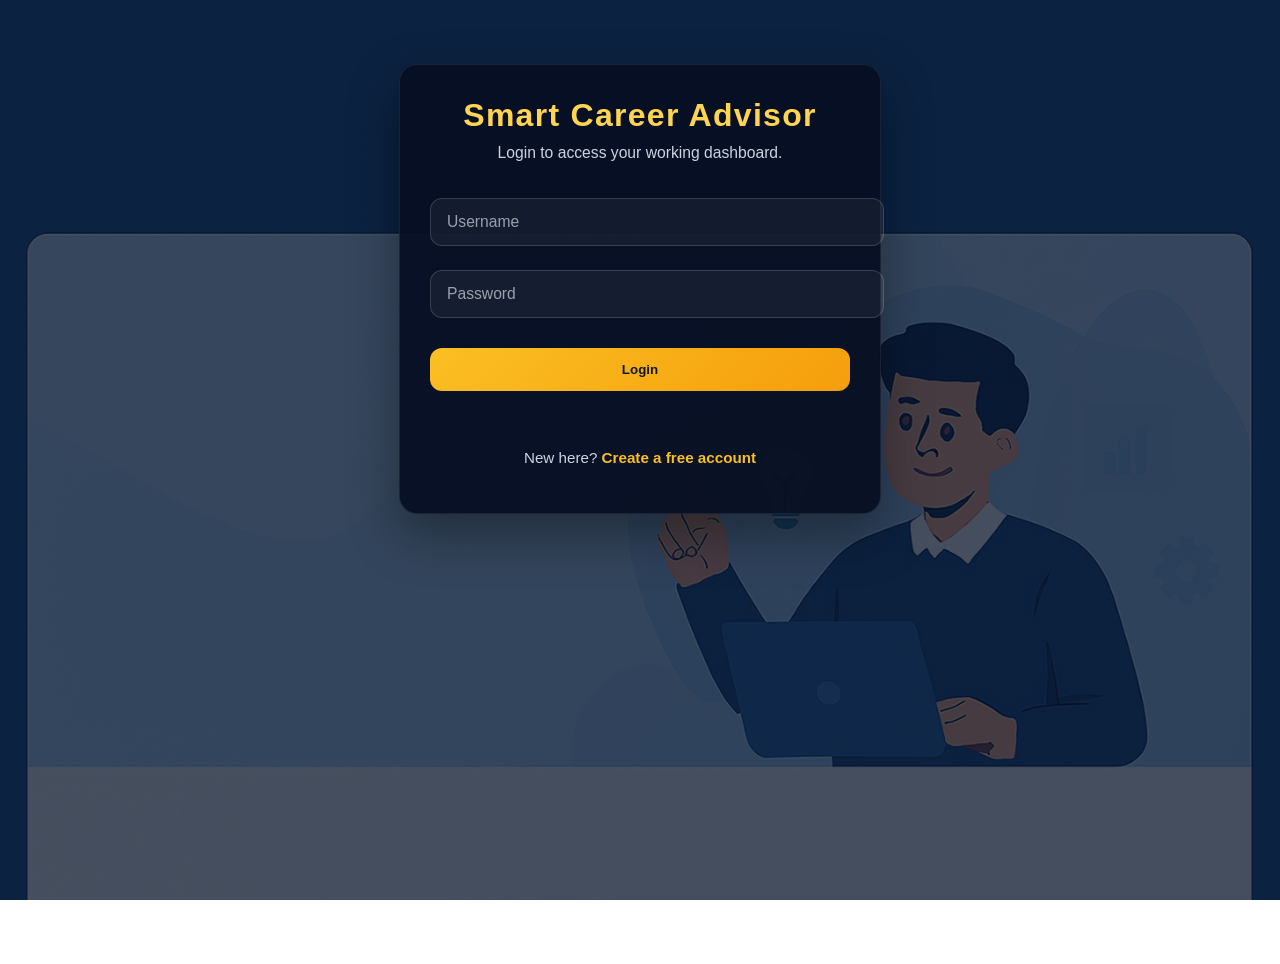
<file: smart-career-advisor/smart-c-advisor/index.html>
<!DOCTYPE html>
<html lang="en">
<head>
    <meta charset="UTF-8" />
    <meta name="viewport" content="width=device-width, initial-scale=1.0"/>
    <title>Smart Career Advisor</title>
    <link rel="stylesheet" href="style.css">
    <link rel="stylesheet" href="https://cdnjs.cloudflare.com/ajax/libs/font-awesome/6.0.0-beta3/css/all.min.css">
</head>

<body>
    <script>
        if (localStorage.getItem('isLoggedIn') !== 'true') {
            window.location.href = 'login.html';
        }
    </script>
  
 <!-- Navigation Bar -->
    <nav class="navbar">
        <div class="logo">Smart Career Advisor</div>
        <ul class="nav-links">
            <li><a href="index.html">Home</a></li>
            <li><a href="about.html">About</a></li>
            <li><a href="find.html">Find a Career</a></li>
            <li><a href="career.html">Career Insights</a></li>
            <li><a href="feedback.html">feedback</a></li>
        </ul>
        <div class="nav-actions">
            <span id="userGreeting"></span>
            <button id="logoutBtn" class="btn secondary">Logout</button>
        </div>
    </nav>

    <header class="spacer"></header>

     <!-- Home Section -->
    <section id="home" class="home">
        <div class="content">
            <h2 class="animate-in">Welcome to Smart Career Advisor</h2>
            <p class="animate-in delay-1">Discover career suggestions and job vacancies tailored for you.</p>
            <a href="find.html" class="btn primary animate-in delay-2">Start Your Journey <i class="fas fa-arrow-right"></i></a>
        </div>
    </section>
 

  
    <!-- Main JS -->
    <script src="script.js"></script>

</body>
</html>
</file>
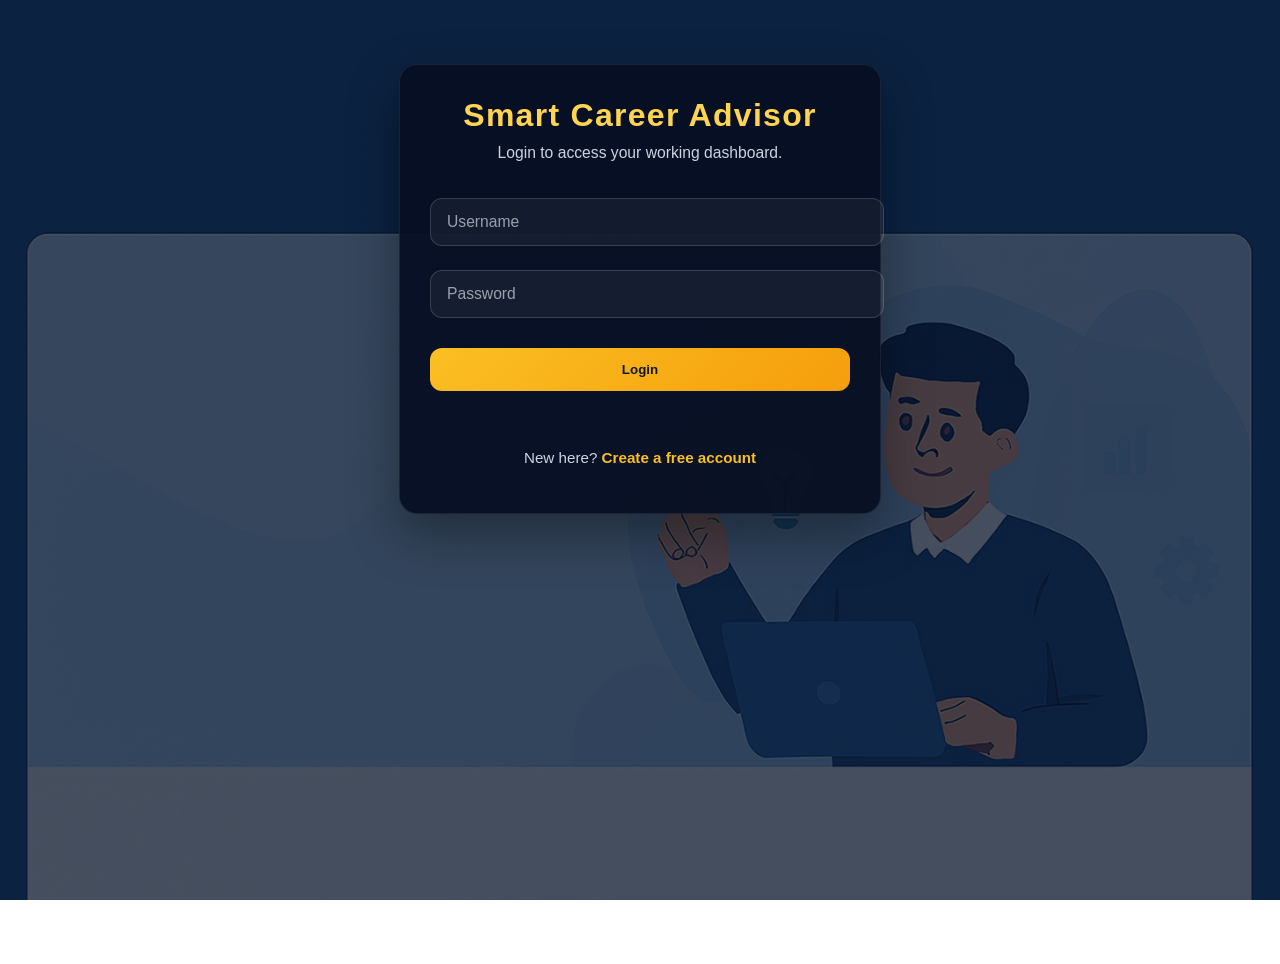
<file: smart-career-advisor/smart-c-advisor/admin.html>
<!DOCTYPE html>
<html lang="en">
<head>
    <meta charset="UTF-8">
    <title>Working Dashboard | Smart Career Advisor</title>
    <link rel="stylesheet" href="admin.css">
</head>
<body>
    <nav class="admin-nav">
        <div class="admin-logo">Smart Career Advisor - Working Dashboard</div>
        <button id="logoutBtn" class="logout-btn">Logout</button>
    </nav>

    <div class="admin-container">
        <div class="stats-grid">
            <div class="stat-card">
                <h3>Feedback Count</h3>
                <div class="stat-number" id="totalFeedback">0</div>
            </div>
        </div>

        <div class="admin-box">
            <h2>User Feedback</h2>
            <button id="refreshFeedbackBtn" class="refresh-btn">Refresh Feedback</button>
            <div class="table-wrapper">
                <table id="feedbackTable">
                    <thead>
                        <tr>
                            <th>User</th>
                            <th>Email</th>
                            <th>Comments</th>
                            <th>Rating</th>
                            <th>Delete</th>
                        </tr>
                    </thead>
                    <tbody></tbody>
                </table>
            </div>
        </div>

        <div class="admin-box">
            <div class="section-header">
                <h2>Recent Login Activity</h2>
                <button id="refreshLoginActivityBtn" class="refresh-btn">Refresh Activity</button>
            </div>
            <p id="loginActivityStatus" class="status-text"></p>
            <div class="table-wrapper">
                <table id="loginActivityTable">
                    <thead>
                        <tr>
                            <th>Username</th>
                            <th>Action</th>
                            <th>Timestamp</th>
                        </tr>
                    </thead>
                    <tbody>
                        <tr>
                            <td colspan="3">Loading recent activity...</td>
                        </tr>
                    </tbody>
                </table>
            </div>
        </div>
    </div>

    <script src="admin.js"></script>
</body>
</html>
</file>
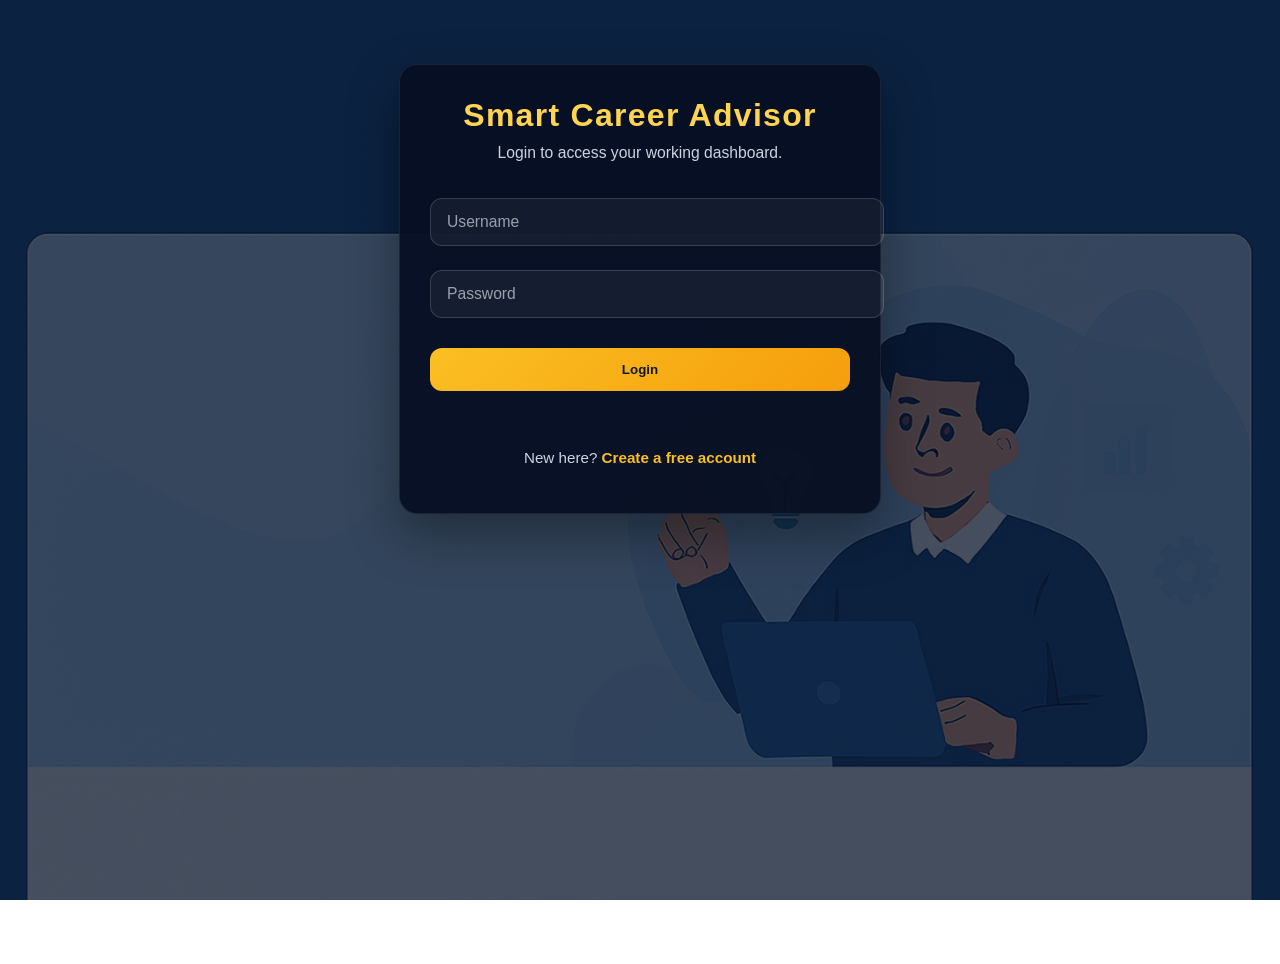
<file: smart-career-advisor/smart-c-advisor/login.html>
<!DOCTYPE html>
<html lang="en">
<head>
    <meta charset="UTF-8">
    <title>Login - Smart Career Advisor</title>
    <link rel="stylesheet" href="auth.css">
</head>
<body>

<div class="auth-card">
    <div class="auth-brand">Smart Career Advisor</div>
    <p class="auth-subtitle">Login to access your working dashboard.</p>

    <input class="auth-input" type="text" id="username" placeholder="Username">
    <input class="auth-input" type="password" id="password" placeholder="Password">

    <button class="auth-button" onclick="login()">Login</button>

    <p id="result" class="auth-message"></p>
    <p class="form-footer">New here? <a href="register.html">Create a free account</a></p>
</div>

<script src="login.js"></script>

</body>
</html>
</file>
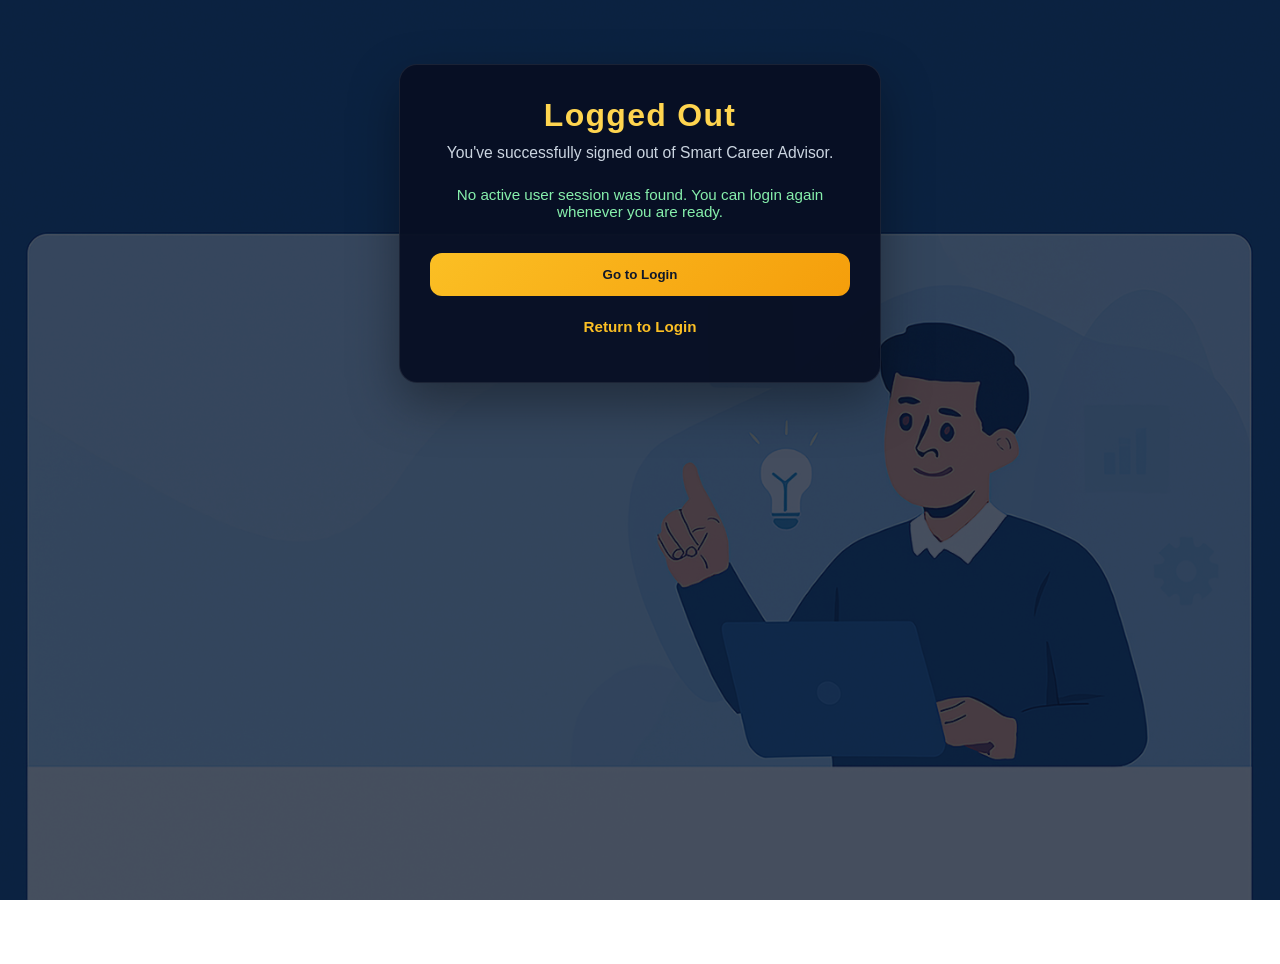
<file: smart-career-advisor/smart-c-advisor/logout.html>
<!DOCTYPE html>
<html lang="en">
<head>
    <meta charset="UTF-8">
    <title>Logout - Smart Career Advisor</title>
    <link rel="stylesheet" href="auth.css">
</head>
<body>
    <div class="auth-card">
        <div class="auth-brand">Logged Out</div>
        <p class="auth-subtitle">You've successfully signed out of Smart Career Advisor.</p>

        <p id="logoutMessage" class="auth-message auth-success">Signing out...</p>
        <button class="auth-button" onclick="goToLogin()">Go to Login</button>
        <p class="form-footer"><a href="login.html">Return to Login</a></p>
    </div>

    <script src="logout.js"></script>
</body>
</html>
</file>
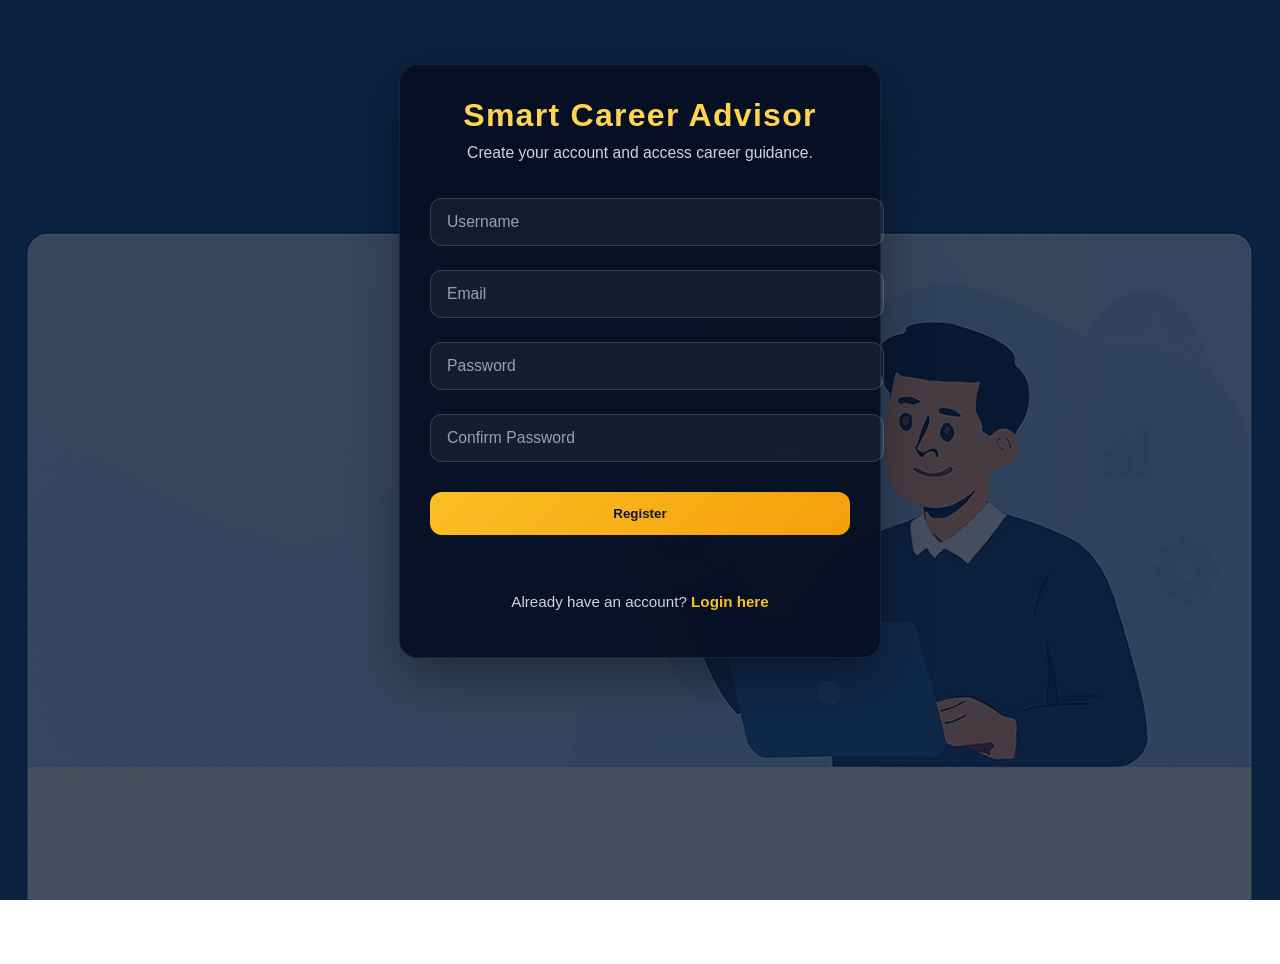
<file: smart-career-advisor/smart-c-advisor/register.html>
<!DOCTYPE html>
<html lang="en">
<head>
    <meta charset="UTF-8">
    <title>Register - Smart Career Advisor</title>
    <link rel="stylesheet" href="auth.css">
</head>
<body>
    <div class="auth-card">
        <div class="auth-brand">Smart Career Advisor</div>
        <p class="auth-subtitle">Create your account and access career guidance.</p>

        <input class="auth-input" type="text" id="username" placeholder="Username">
        <input class="auth-input" type="email" id="email" placeholder="Email">
        <input class="auth-input" type="password" id="password" placeholder="Password">
        <input class="auth-input" type="password" id="confirmPassword" placeholder="Confirm Password">

        <button class="auth-button" onclick="registerUser()">Register</button>
        <p id="result" class="auth-message"></p>
        <p class="form-footer">Already have an account? <a href="login.html">Login here</a></p>
    </div>

    <script src="register.js"></script>
</body>
</html>
</file>
<file: smart-career-advisor/smart-c-advisor/style.css>
/* Reset */
* {
    margin: 0;
    padding: 0;
    box-sizing: border-box;
    font-family: 'Montserrat', sans-serif; /* Consistent Font */
}

:root {
    --primary-color: #1f3b73; /* Dark Blue */
    --secondary-color: #ffcc00; /* Gold/Yellow */
    --text-light: #fff;
    --text-dark: #333;
    --bg-dark-overlay: rgba(0, 0, 0, 0.65);
    --bg-light-overlay: rgba(255, 255, 255, 0.9);
    --card-bg: rgba(255, 255, 255, 0.1); 
    --shadow-light: 0 4px 15px rgba(0, 0, 0, 0.2);
}

body {
    background: url('background.png') no-repeat center center fixed;
    background-size: cover;
    color: var(--text-light);
    line-height: 1.6;
}

/* Navbar */
.navbar {
    display: flex;
    justify-content: space-between;
    align-items: center;
    padding: 15px 40px;
    background: var(--primary-color);
    box-shadow: 0 2px 10px rgba(0, 0, 0, 0.5);
    position: fixed;
    top: 0;
    width: 100%;
    z-index: 1000;
}

.logo {
    font-size: 24px;
    font-weight: 700;
    color: var(--text-light);
    letter-spacing: 1px;
}

.nav-links {
    list-style: none;
    display: flex;
    gap: 25px;
}

.nav-links li a {
    text-decoration: none;
    color: var(--text-light);
    font-weight: 500;
    transition: color 0.3s, border-bottom 0.3s;
    padding-bottom: 5px;
}

.nav-links li a:hover {
    color: var(--secondary-color);
    border-bottom: 2px solid var(--secondary-color);
}

/* Header Spacer */
.spacer {
    height: 60px;
}

/* Sections General */
.section {
    padding: 80px 40px;
    background: var(--bg-dark-overlay); 
    border-radius: 12px;
    max-width: 1100px;
    margin: 40px auto;
    box-shadow: var(--shadow-light);
    transition: transform 0.6s ease-out, opacity 0.6s ease-out;
}

.section h2 {
    font-size: 36px;
    margin-bottom: 20px;
    text-align: center;
    color: var(--secondary-color);
    font-weight: 700;
}

.section p.subtitle {
    font-size: 18px;
    text-align: center;
    max-width: 700px;
    margin: 0 auto 40px auto;
    color: rgba(255, 255, 255, 0.9);
}

/* Home Section */
.home {
    height: 100vh;
    display: flex;
    align-items: center;
    justify-content: flex-start;
    padding: 0 80px;
    background: none;
    margin-top: -60px;
}

.content {
    max-width: 600px;
    text-align: left;
    background: rgba(0, 0, 0, 0.4);
    padding: 30px;
    border-radius: 10px;
}

.content h2 {
    font-size: 48px;
    margin-bottom: 10px;
    color: var(--text-light);
    text-align: left;
}

.content p {
    font-size: 20px;
    margin-bottom: 30px;
}

/* Buttons */
.btn {
    padding: 12px 30px;
    border: none;
    border-radius: 8px;
    font-size: 17px;
    cursor: pointer;
    text-decoration: none;
    transition: 0.3s ease-in-out;
    display: inline-flex;
    align-items: center;
    gap: 8px;
}

.btn.primary {
    background-color: var(--secondary-color);
    color: var(--primary-color);
    font-weight: bold;
    box-shadow: 0 4px 10px rgba(255, 204, 0, 0.4);
}

.btn.secondary {
    background-color: rgba(255, 255, 255, 0.12);
    color: #f8fafc;
    border: 1px solid rgba(255, 255, 255, 0.16);
}

.btn.secondary:hover {
    background-color: rgba(255, 255, 255, 0.18);
    transform: translateY(-2px);
}

.nav-actions {
    display: flex;
    align-items: center;
    gap: 18px;
    margin-left: auto;
}

.nav-actions #userGreeting {
    color: #ffd54f;
    font-weight: 600;
}

.btn.primary:hover {
    background-color: #e6b800;
    transform: translateY(-2px);
    box-shadow: 0 6px 15px rgba(255, 204, 0, 0.6);
}

/* --- About Section Specific --- */
.about-content-block h3 {
    margin-top: 25px;
    margin-bottom: 10px;
    color: var(--secondary-color);
}

.about-grid {
    display: grid;
    grid-template-columns: repeat(auto-fit, minmax(280px, 1fr));
    gap: 30px;
    margin-bottom: 40px;
}

.feature-card {
    background: var(--card-bg);
    padding: 25px;
    border-radius: 10px;
    text-align: center;
    transition: transform 0.3s, background 0.3s;
    border: 1px solid rgba(255, 255, 255, 0.1);
}

.feature-card:hover {
    transform: translateY(-5px);
    background: rgba(255, 255, 255, 0.2);
}

.icon-large {
    font-size: 45px;
    color: var(--secondary-color);
    margin-bottom: 15px;
}

.feature-card h3 {
    font-size: 22px;
    margin-bottom: 10px;
    color: var(--secondary-color);
}

/* 🌟 NEW TEAM COMMITMENT BLOCK STYLE 🌟 */
.team-commitment-block {
    background: var(--primary-color); /* Use the solid dark blue for a strong impact */
    padding: 30px;
    border-radius: 10px;
    margin-top: 40px;
    box-shadow: var(--shadow-light);
    border: 2px solid var(--secondary-color); /* Gold border for emphasis */
}

.team-commitment-block h3 {
    font-size: 24px;
    margin-bottom: 15px;
    color: var(--secondary-color);
    text-align: center;
}

.team-commitment-block p {
    font-size: 16px;
    color: rgba(255, 255, 255, 0.9);
    text-align: center;
    max-width: 800px;
    margin: 0 auto;
}

/* Remove old placeholder styles */
.team-image-placeholder {
    display: none; 
}


/* --- Find a Career Section Specific --- */
.career-form {
    display: flex;
    flex-direction: column;
    gap: 20px;
    max-width: 600px;
    margin: 0 auto;
    padding: 30px;
    background: var(--card-bg);
    border-radius: 10px;
}

.form-group {
    display: flex;
    flex-direction: column;
}

.career-form label {
    font-weight: bold;
    margin-bottom: 8px;
    font-size: 16px;
    color: var(--secondary-color);
}

.career-form input,
.career-form select {
    padding: 12px;
    border: 1px solid rgba(255, 255, 255, 0.3);
    border-radius: 6px;
    background: rgba(255, 255, 255, 0.9);
    color: var(--text-dark);
    font-size: 16px;
    /* Ensure select options look good */
    appearance: none; 
    -webkit-appearance: none;
    background-image: url("data:image/svg+xml,%3Csvg xmlns='http://www.w3.org/2000/svg' viewBox='0 0 24 24'%3E%3Cpath d='M7 10l5 5 5-5z'/%3E%3C/svg%3E");
    background-repeat: no-repeat;
    background-position: right 10px center;
    background-size: 15px;
}

.career-form input:focus,
.career-form select:focus {
    outline: 2px solid var(--secondary-color);
    border-color: var(--secondary-color);
}

.submit-btn {
    align-self: flex-start;
    margin-top: 15px;
}

/* --- Results Section Specific --- */
.results-section h2 {
    color: var(--text-light);
    margin-bottom: 15px;
    text-align: left;
}

.card {
    background: var(--card-bg);
    padding: 20px;
    border-radius: 8px;
    margin-bottom: 15px;
    border-left: 5px solid var(--secondary-color);
    transition: background 0.2s;
    display: flex;
    flex-direction: column;
    gap: 5px;
}

.card i {
    color: var(--secondary-color);
    font-size: 1.2em;
    margin-right: 5px;
}

.card:hover {
    background: rgba(255, 255, 255, 0.15);
}

.card strong {
    color: var(--secondary-color);
    font-weight: 700;
}

.results-divider {
    border: 0;
    height: 1px;
    background: rgba(255, 255, 255, 0.3);
    margin: 40px 0;
}

.skill-pill {
    display: inline-block;
    background-color: var(--primary-color); 
    color: var(--secondary-color); 
    padding: 2px 8px;
    margin-right: 5px;
    margin-top: 5px;
    border-radius: 12px;
    font-size: 14px;
    font-weight: 600;
}

.hidden {
    display: none;
}
/* --- Checkbox & Radio Styling --- */
.checkbox-group, .radio-group {
    display: flex;
    flex-wrap: wrap;
    gap: 15px;
}

.checkbox-group label, .radio-group label {
    display: flex;
    align-items: center;
    gap: 6px;
    background: rgba(255, 255, 255, 0.1);
    padding: 8px 12px;
    border-radius: 20px;
    cursor: pointer;
    transition: background 0.3s;
}

.checkbox-group label:hover, .radio-group label:hover {
    background: rgba(255, 255, 255, 0.25);
}

input[type="checkbox"], input[type="radio"] {
    accent-color: var(--secondary-color);
    transform: scale(1.2);
    cursor: pointer;
}
/* --- Custom Circle Radio Buttons --- */
.radio-group {
    display: flex;
    flex-wrap: wrap;
    gap: 15px;
}

.radio-group label {
    display: flex;
    align-items: center;
    gap: 8px;
    background: rgba(255, 255, 255, 0.1);
    padding: 8px 14px;
    border-radius: 20px;
    cursor: pointer;
    transition: background 0.3s, transform 0.2s;
}

.radio-group label:hover {
    background: rgba(255, 255, 255, 0.25);
    transform: scale(1.03);
}

/* Circle style for radio */
input[type="radio"] {
    appearance: none;
    -webkit-appearance: none;
    border: 2px solid var(--secondary-color);
    border-radius: 50%;
    width: 18px;
    height: 18px;
    position: relative;
    cursor: pointer;
    transition: all 0.2s ease-in-out;
    background: transparent;
}

input[type="radio"]:checked {
    background-color: var(--secondary-color);
    box-shadow: 0 0 0 3px rgba(255, 204, 0, 0.3);
}

input[type="radio"]:hover {
    border-color: #ffd633;
}
/* --- Circle Style for Multi-select Skills --- */
.radio-group {
    display: flex;
    flex-wrap: wrap;
    gap: 12px;
}

.radio-group.small label {
    display: flex;
    align-items: center;
    gap: 6px;
    background: rgba(255, 255, 255, 0.08);
    padding: 6px 12px;
    border-radius: 18px;
    cursor: pointer;
    font-size: 14px;
    transition: background 0.3s, transform 0.2s;
}

.radio-group.small label:hover {
    background: rgba(255, 255, 255, 0.25);
    transform: scale(1.03);
}

/* Circle-shaped checkboxes */
input[type="checkbox"] {
    appearance: none;
    -webkit-appearance: none;
    border: 2px solid var(--secondary-color);
    border-radius: 50%;
    width: 15px;
    height: 15px;
    position: relative;
    cursor: pointer;
    background: transparent;
    transition: all 0.2s ease-in-out;
}

input[type="checkbox"]:checked {
    background-color: var(--secondary-color);
    box-shadow: 0 0 0 2px rgba(255, 204, 0, 0.4);
}

input[type="checkbox"]:hover {
    border-color: #ffd633;
}

/*   Insights Career   */
/*  Job Titles */
.career-card h3 {
  color: #d79a00; /* yellow highlight color */
  font-size: 1.3rem;
  font-weight: bold;
  margin-bottom: 8px;
  text-transform: uppercase;
  border-bottom: 2px solid #d79a00;
  padding-bottom: 5px;
}

/* Highlight the section labels */
.career-card strong {
  color: #00c3ff; /* blue color for Overview, Salary, etc. */
  font-weight: 600;
}

/* Optional: Slight hover effect for labels */
.career-card strong:hover {
  color: #d14f00;
  text-decoration: underline;
}






/* ==========================
   General Page Styles
========================== */
body {
  font-family: "Poppins", sans-serif;
  margin: 0;
  padding: 0;
  background: url("background.png") center/cover no-repeat fixed;
  color: #fff;
}

/* ==========================
   Live Jobs Section
========================== */
#liveJobsSection {
  display: flex;
  flex-direction: column;
  align-items: center;
  justify-content: center;
  padding: 100px 20px;
}

.live-jobs-container {
  background: rgba(0, 0, 0, 0.75); /* Transparent black box */
  padding: 40px;
  border-radius: 20px;
  box-shadow: 0 0 20px rgba(0, 0, 0, 0.6);
  width: 85%;
  max-width: 700px;
  text-align: center;
  backdrop-filter: blur(8px);
}

/* Title */
.live-jobs-container h2 {
  font-size: 28px;
  color: #ffcc00;
  margin-bottom: 25px;
  display: flex;
  justify-content: center;
  align-items: center;
  gap: 8px;
}

.live-jobs-container h2::after {
  content: "💼";
}

/* Inputs */
.live-jobs-container input {
  width: 45%;
  padding: 10px;
  margin: 10px;
  border: none;
  border-radius: 8px;
  background: rgba(255, 255, 255, 0.15);
  color: #fff;
  font-size: 15px;
  outline: none;
}

.live-jobs-container input::placeholder {
  color: #ccc;
}

/* Buttons */
.live-jobs-container button {
  background: #ffcc00;
  color: #000;
  border: none;
  padding: 10px 18px;
  border-radius: 8px;
  cursor: pointer;
  font-weight: 600;
  margin-top: 10px;
  transition: all 0.3s ease;
}

.live-jobs-container button:hover {
  background: #ffaa00;
  transform: scale(1.05);
}

/* Job list */
#liveJobList {
  list-style: none;
  padding: 0;
  margin-top: 25px;
  text-align: left;
}

#liveJobList li {
  background: rgba(255, 255, 255, 0.1);
  margin-bottom: 15px;
  padding: 15px;
  border-radius: 10px;
  transition: transform 0.2s ease, background 0.2s ease;
}

#liveJobList li:hover {
  transform: translateY(-4px);
  background: rgba(255, 255, 255, 0.15);
}

.job-item {
  display: flex;
  flex-direction: column;
  gap: 5px;
}

.job-title {
  font-size: 18px;
  font-weight: 600;
  color: #ffcc00;
}

.job-meta {
  font-size: 14px;
  color: #ccc;
}

.job-apply {
  margin-top: 8px;
  align-self: flex-start;
  color: #000;
  background: #ffcc00;
  text-decoration: none;
  padding: 6px 12px;
  border-radius: 6px;
  font-weight: 600;
}

.job-apply:hover {
  background: #ffaa00;
}

/* Mobile responsive */
@media (max-width: 600px) {
  .live-jobs-container {
    width: 95%;
    padding: 25px;
  }

  .live-jobs-container input {
    width: 90%;
  }
}





.feedback-section {
  display: flex;
  justify-content: center;
  align-items: center;
  height: 100vh;
  background: transparent;
  position: relative;
}

.feedback-container {
  background: rgba(0, 0, 0, 0.8);
  padding: 40px;
  border-radius: 20px;
  text-align: center;
  width: 400px;
  color: white;
  box-shadow: 0 0 20px rgba(0, 0, 0, 0.3);
}

.feedback-container h2 {
  color: #ffb100;
  margin-bottom: 20px;
}

.feedback-container input,
.feedback-container textarea {
  width: 100%;
  margin: 10px 0;
  padding: 10px;
  border: none;
  border-radius: 8px;
  outline: none;
}

.feedback-container button {
  background: #ffb100;
  border: none;
  padding: 12px 20px;
  border-radius: 8px;
  color: black;
  font-weight: bold;
  cursor: pointer;
  transition: 0.3s;
}

.feedback-container button:hover {
  background: #ff8c00;
}





.job-card {
  background: rgba(0, 0, 0, 0.7);
  padding: 15px;
  border-radius: 10px;
  margin: 15px 0;
  color: #fff;
  text-align: left;
  transition: transform 0.3s ease;
}

.job-card:hover {
  transform: scale(1.03);
  background: rgba(255, 255, 255, 0.1);
}

.job-card-top {
  display: flex;
  justify-content: space-between;
  align-items: flex-start;
  gap: 16px;
}

.job-card-meta {
  text-align: right;
}

.job-card-actions {
  display: flex;
  justify-content: flex-end;
  margin-top: 14px;
}

.apply-btn {
  margin-left: auto;
}

.apply-btn:hover {
  text-decoration: none;
}
</file>
<file: smart-career-advisor/smart-c-advisor/admin.css>
body {
    background: #0f172a;
    color: #fff;
    font-family: Arial, sans-serif;
    margin: 0;
}

.admin-nav {
    align-items: center;
    background: #1e293b;
    color: #facc15;
    display: flex;
    justify-content: space-between;
    padding: 15px;
}

.logout-btn {
    background: #ef4444;
    border: none;
    border-radius: 6px;
    color: white;
    cursor: pointer;
    padding: 8px 16px;
}

.logout-btn:hover {
    background: #dc2626;
}

.admin-container {
    padding: 30px;
}

.stats-grid {
    display: grid;
    gap: 20px;
    grid-template-columns: repeat(auto-fit, minmax(250px, 1fr));
    margin-bottom: 30px;
}

.stat-card {
    background: rgba(255, 255, 255, 0.08);
    border: 1px solid rgba(250, 204, 21, 0.2);
    border-radius: 10px;
    padding: 20px;
    text-align: center;
}

.stat-card h3 {
    color: #facc15;
    font-size: 14px;
    letter-spacing: 1px;
    margin: 0 0 10px 0;
    text-transform: uppercase;
}

.stat-number {
    color: #60a5fa;
    font-size: 36px;
    font-weight: bold;
    margin: 0;
}

.admin-box {
    background: rgba(255, 255, 255, 0.08);
    border-radius: 10px;
    margin-bottom: 25px;
    padding: 20px;
}

h2 {
    color: #facc15;
    margin-top: 0;
}

.section-header {
    align-items: center;
    display: flex;
    flex-wrap: wrap;
    gap: 12px;
    justify-content: space-between;
    margin-bottom: 10px;
}

.management-controls {
    display: flex;
    flex-wrap: wrap;
    gap: 10px;
    margin-bottom: 15px;
}

.action-btn {
    background: #3b82f6;
    border: none;
    border-radius: 6px;
    color: white;
    cursor: pointer;
    font-size: 14px;
    padding: 8px 16px;
}

.action-btn:hover {
    background: #2563eb;
}

.action-btn.primary {
    background: #10b981;
}

.action-btn.primary:hover {
    background: #059669;
}

.data-list {
    background: rgba(0, 0, 0, 0.2);
    border-radius: 6px;
    margin-top: 10px;
    max-height: 300px;
    overflow-y: auto;
    padding: 10px;
}

.data-list div {
    align-items: center;
    border-bottom: 1px solid rgba(255, 255, 255, 0.1);
    display: flex;
    justify-content: space-between;
    padding: 8px;
}

.data-list div:last-child {
    border-bottom: none;
}

.data-list .item-info {
    flex: 1;
}

.data-list .item-actions {
    display: flex;
    gap: 5px;
}

.refresh-btn {
    background: #3b82f6;
    border: none;
    border-radius: 5px;
    color: white;
    cursor: pointer;
    margin-bottom: 10px;
    padding: 7px 14px;
}

.refresh-btn:hover {
    background: #2563eb;
}

.refresh-btn:disabled {
    cursor: wait;
    opacity: 0.65;
}

.table-wrapper {
    overflow-x: auto;
}

table {
    border-collapse: collapse;
    margin-top: 10px;
    width: 100%;
}

th,
td {
    border: 1px solid #475569;
    padding: 12px;
    text-align: left;
}

th {
    background: rgba(250, 204, 21, 0.1);
    color: #facc15;
}

tr:hover {
    background: rgba(255, 255, 255, 0.15);
}

.delete-btn {
    background: #dc2626;
    border: none;
    border-radius: 5px;
    color: white;
    cursor: pointer;
    padding: 6px 10px;
}

.delete-btn:hover {
    background: #b91c1c;
}

.status-text {
    color: #cbd5e1;
    margin: 0 0 8px 0;
    min-height: 20px;
}

.status-text.error {
    color: #fca5a5;
}

.modal {
    background-color: rgba(0, 0, 0, 0.7);
    display: none;
    height: 100%;
    left: 0;
    position: fixed;
    top: 0;
    width: 100%;
    z-index: 1;
}

.modal-content {
    background: #1e293b;
    border: 1px solid #475569;
    border-radius: 10px;
    color: white;
    margin: 10% auto;
    max-width: 500px;
    padding: 20px;
    width: 90%;
}

.close {
    color: #aaa;
    cursor: pointer;
    float: right;
    font-size: 28px;
    font-weight: bold;
}

.close:hover {
    color: white;
}

.modal form {
    display: flex;
    flex-direction: column;
    gap: 15px;
    margin-top: 20px;
}

.modal input,
.modal textarea {
    background: rgba(255, 255, 255, 0.1);
    border: 1px solid #475569;
    border-radius: 5px;
    color: white;
    padding: 10px;
}

.modal textarea {
    min-height: 80px;
    resize: vertical;
}

.modal button[type="submit"] {
    align-self: flex-start;
    margin-top: 10px;
}

@media (max-width: 640px) {
    .admin-container {
        padding: 18px;
    }

    th,
    td {
        padding: 10px;
    }
}
</file>
<file: smart-career-advisor/smart-c-advisor/auth.css>
body {
    margin: 0;
    padding: 0;
    min-height: 100vh;
    font-family: 'Segoe UI', Tahoma, Geneva, Verdana, sans-serif;
    color: #f5f5f5;
    background: url('background.png') center/cover no-repeat fixed;
}

body::before {
    content: "";
    position: fixed;
    inset: 0;
    background: rgba(10, 20, 40, 0.75);
    z-index: -1;
}

.auth-card {
    max-width: 420px;
    margin: 5% auto;
    padding: 32px 30px;
    border-radius: 18px;
    background: rgba(8, 15, 35, 0.95);
    box-shadow: 0 20px 50px rgba(0, 0, 0, 0.35);
    border: 1px solid rgba(255, 255, 255, 0.08);
    text-align: center;
}

.auth-brand {
    font-size: 2rem;
    font-weight: 800;
    color: #ffd54f;
    letter-spacing: 0.04em;
    margin-bottom: 10px;
}

.auth-subtitle {
    margin: 0 0 24px;
    color: #cbd5e1;
    font-size: 0.98rem;
}

.auth-input {
    width: 100%;
    padding: 14px 16px;
    margin: 12px 0;
    border: 1px solid rgba(255, 255, 255, 0.15);
    border-radius: 12px;
    background: rgba(255, 255, 255, 0.05);
    color: #f8fafc;
    outline: none;
    font-size: 0.98rem;
}

.auth-input::placeholder {
    color: rgba(226, 232, 240, 0.65);
}

.auth-button {
    width: 100%;
    margin-top: 18px;
    padding: 14px 16px;
    border: none;
    border-radius: 12px;
    color: #0f172a;
    font-weight: 700;
    background: linear-gradient(135deg, #fbbf24, #f59e0b);
    cursor: pointer;
    transition: transform 0.2s ease, box-shadow 0.2s ease;
}

.auth-button:hover {
    transform: translateY(-1px);
    box-shadow: 0 14px 30px rgba(251, 191, 36, 0.25);
}

.auth-message {
    margin-top: 14px;
    font-size: 0.95rem;
    min-height: 22px;
    color: #f8fafc;
}

.auth-error {
    color: #f87171;
}

.auth-success {
    color: #86efac;
}

.form-footer {
    margin-top: 22px;
    color: #cbd5e1;
    font-size: 0.95rem;
}

.form-footer a {
    color: #fbbf24;
    text-decoration: none;
    font-weight: 600;
}

.form-footer a:hover {
    text-decoration: underline;
}

.auth-note {
    font-size: 0.9rem;
    color: #94a3b8;
    margin-top: 10px;
}
</file>
